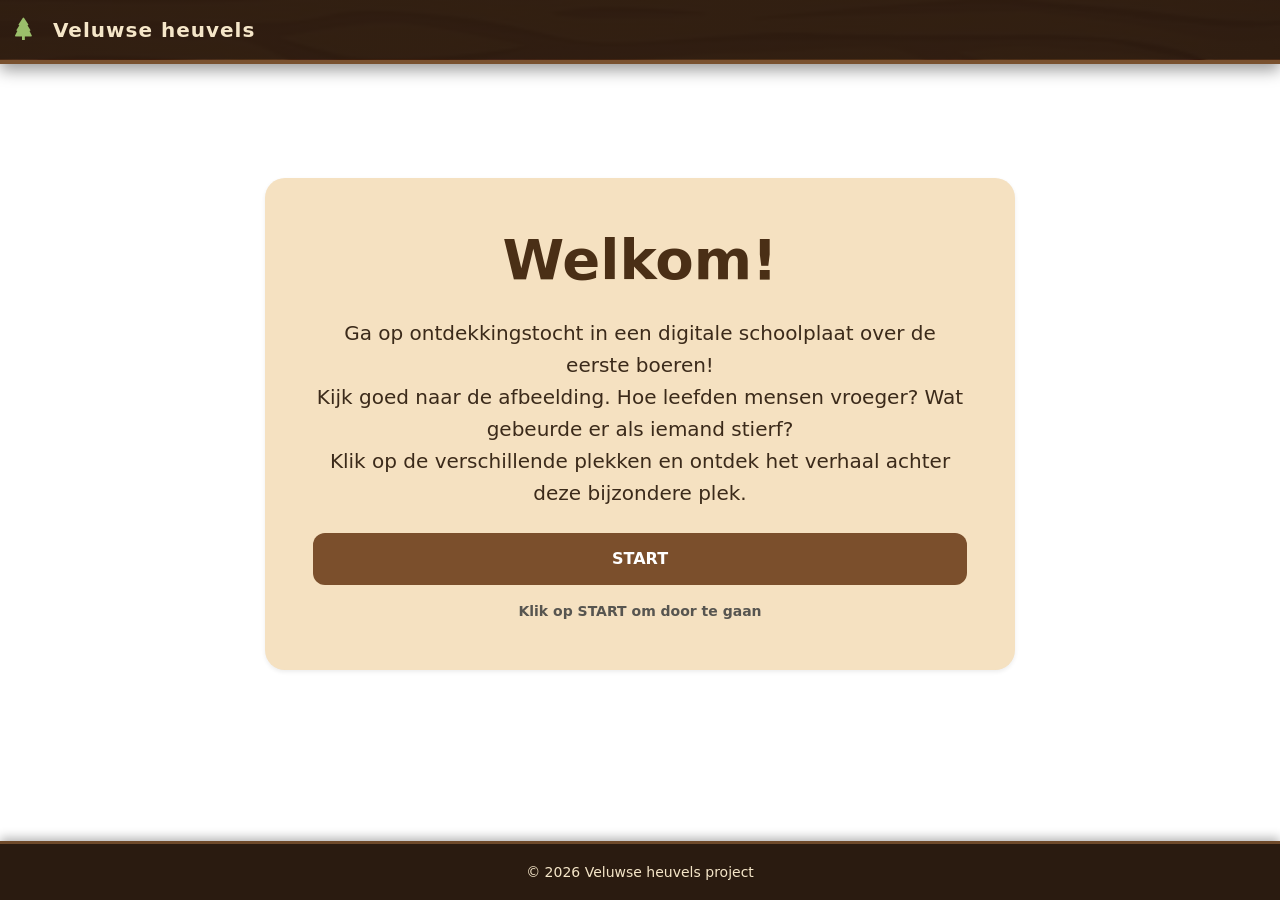
<file: index.html>
<!doctype html>
<html lang="nl">
<head>
    <title>Veluwse heuvels</title>
    <meta charset="utf-8" />
    <meta name="viewport" content="width=device-width, initial-scale=1, shrink-to-fit=no" />
    
    <!-- Eigen CSS -->
    <link rel="stylesheet" href="assets/css/style.css">

    <!-- Bootstrap CSS -->
    <link rel="stylesheet" href="https://cdn.jsdelivr.net/npm/bootstrap@5.3.2/dist/css/bootstrap.min.css"/>
    <link rel="stylesheet" href="https://cdn.jsdelivr.net/npm/bootstrap-icons@1.13.1/font/bootstrap-icons.min.css">
</head>

<body>
    <!-- Navbar -->
    <header>
        <nav class="navbar veluwe-navbar">
            <div class="container-fluid">
                <a class="navbar-brand" href="index.html">
                    <i class="bi bi-tree-fill"></i> Veluwse heuvels
                </a>
            </div>
        </nav>
    </header>

    <!-- Welkomstkaart -->
    <main class="container py-4 d-flex align-items-center justify-content-center" style="min-height: 80vh;">
        <div class="card border-0 shadow-sm" id="welcome-card">
            <div class="card-body p-5 text-center">
                <h1 class="card-title display-4 mb-4">Welkom!</h1>
                <p class="card-text fs-5 mb-4">
                    Ga op ontdekkingstocht in een digitale schoolplaat over de eerste boeren!<br>
                    Kijk goed naar de afbeelding. Hoe leefden mensen vroeger? Wat gebeurde er als iemand stierf?<br>
                    Klik op de verschillende plekken en ontdek het verhaal achter deze bijzondere plek. 
                </p>

                <a href="pages/plaat.html" class="btn btn-primary w-100 mb-3" id="startBtn">
                    START
                </a>

                <small class="text-muted d-block" style="font-weight: 600;">Klik op START om door te gaan</small>
            </div>
        </div>
    </main>

    <!-- Footer -->
    <footer>
        <div class="container-fluid text-center">
            <small>&copy; 2026 Veluwse heuvels project</small>
        </div>
    </footer>

    <!-- Bootstrap JS -->
    <script src="https://cdn.jsdelivr.net/npm/@popperjs/core@2.11.8/dist/umd/popper.min.js"></script>
    <script src="https://cdn.jsdelivr.net/npm/bootstrap@5.3.2/dist/js/bootstrap.min.js"></script>
</body>
</html>
</file>
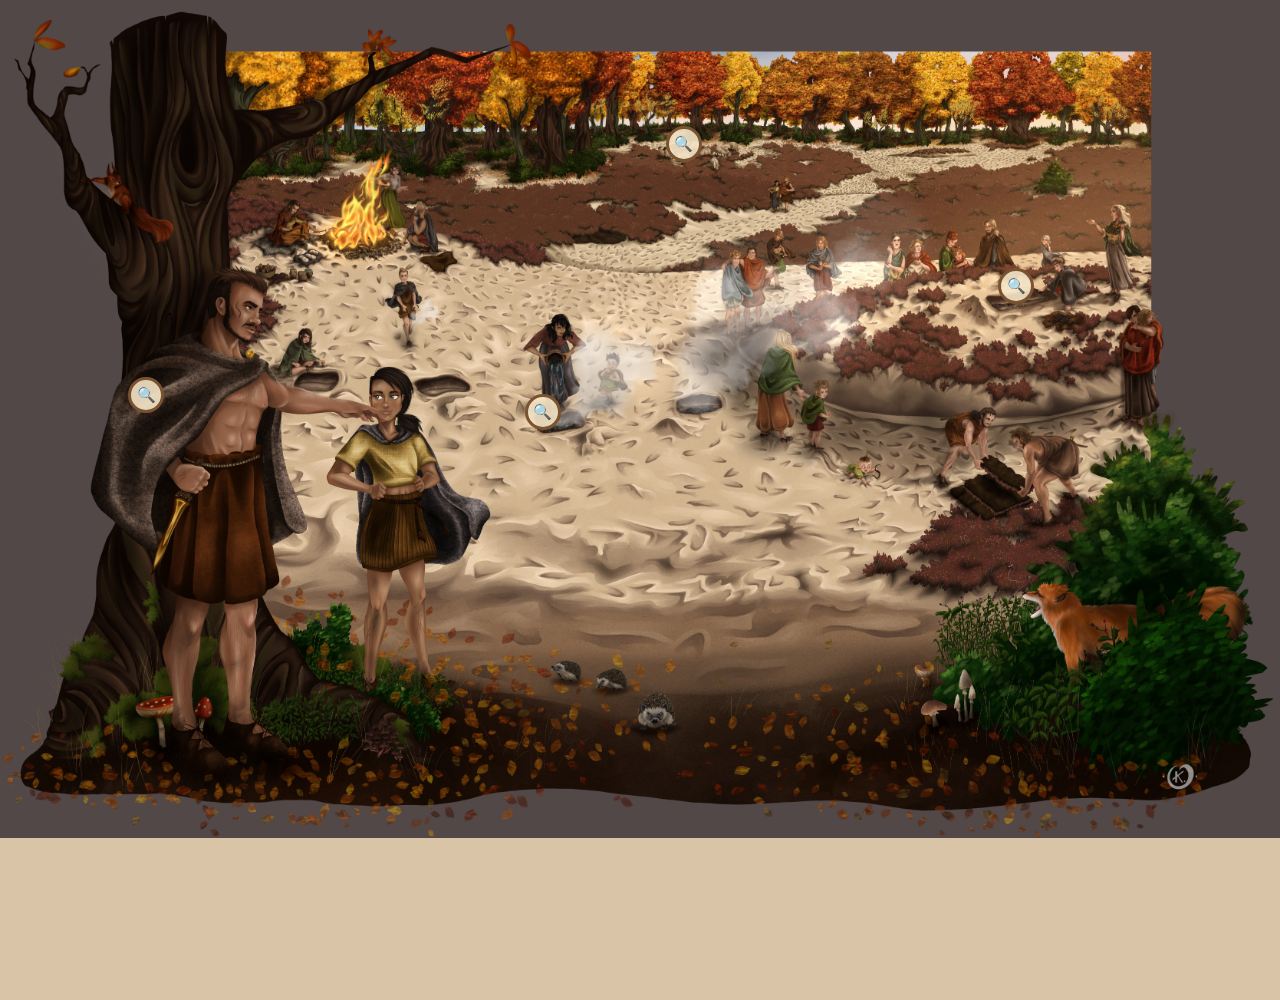
<file: pages/plaat.html>
<!DOCTYPE html>
<html lang="nl">
<head>
  <meta charset="UTF-8">
  <meta name="viewport" content="width=device-width, initial-scale=1.0">
  <title>Interactieve Schoolplaat</title>

  <link rel="stylesheet" href="../assets/css/schoolplaat.css">
</head>
<body>

  <div id="plaat-wrapper">
    <div id="plaat-container">
      
      <img 
        id="plaat-img" 
        src="../assets/images/grafheuvels.jpg" 
        alt="Grafheuvels"
      />

      <div class="vergrootglas" 
           style="top: 47%; left: 41%;" 
           data-info="Stoomkuilen
           Tijdens het ritueel tonen de vier stoomkuilen verschillende scènes:
           een actieve kuil met stoom die richting de grafheuvel waait; een moeder en haar zoontje bij het blussen van stenen; een jongen die een hete steen brengt om te helpen;
           en een meisje dat in stilte afscheid neemt met een barnstenen aandenken.
           Verder beheert een man het vuur bij een haard waar stenen en aardewerk worden verhit, terwijl een buurvrouw met een pot water wacht om te helpen blussen."
           data-link="/pages/storylines/storyline3.html">🔍</div>

      <div class="vergrootglas" 
           style="top: 15%; left: 52%;" 
           data-info="Dieren
            Om te voorkomen dat de open heide tot een jong loofbos groeit liep er regelmatig vee rond. In dit geval heb ik ervoor gekozen om schapen in de verte af te beelden.
            Deze hebben weer een link met de herder (tweeling) op de middengrond, die even de tijd nam om bij het ritueel te zijn.
            Op het pad van heuvel 2 naar heuvel 1 lopen twee mensen. De vrouw heeft water meegenomen en de man naast haar heeft brandhout meegenomen voor het vuur.
            Tenslotte is de plek waar de plaggen net zijn afgestoken te zien achter de “wachter”, zodat er ook hier continuïteit in verhaallijn zit."
           data-link= "/pages/storylines/storyline1.html">🔍</div>

      <div class="vergrootglas" 
           style="top: 32%; left: 78%;" 
           data-info="Het grafritueel 

          Tijdens een begrafenisritueel legt de weduwe verkoold hout in het graf,
          terwijl een belangrijke vrouw een toespraak houdt.

          Rondom de grafheuvel staan familie en kennissen: sommigen rouwen en troosten elkaar,
           anderen kijken nieuwsgierig toe of brengen giften. Ontdek wwaarom ze dit doen en wat er precies gebeurt."
           data-link="/pages/storylines/storyline4.html">🔍</div>

                 <div class="vergrootglas" 
           style="top: 45%; left: 10%;" 
                     data-info="Kleding
                     Hoe liep iemand er in de bronstijd eigenlijk bij? Ontdek gewaden, riemen en sieraden uit een lang vergane tijd en stel zelf een outfit samen als een echte stijlexpert uit de prehistorie!"
           data-link="/pages/storylines/storyline2.html">🔍
        </div>
    </div>
  </div>

  
  <div id="popup" class="popup">
    <button id="popup-close">✖</button>
    <div id="popup-content"></div>
    <button id="popup-button">Ga naar verhaal</button>
  </div>

  <script src="../js/schoolplaat.js"></script>

</body>
</html>
</file>
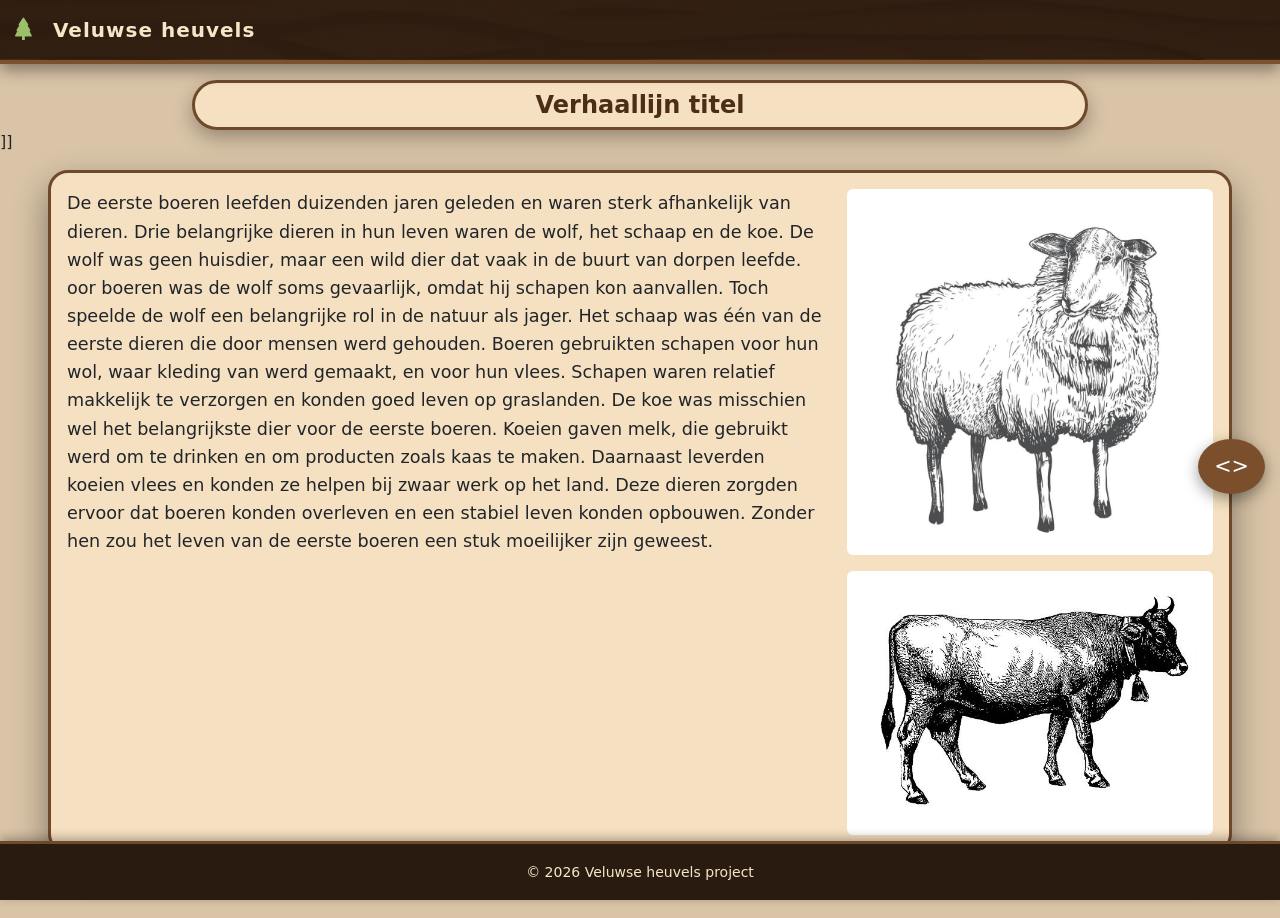
<file: pages/storylines/storyline1.html>
<!DOCTYPE html>
<html lang="nl">
<head>
    <title>Verhaal # | Veluwse heuvels</title>
    <meta charset="UTF-8">
    <meta name="viewport" content="width=device-width, initial-scale=1.0, shrink-to-fit=no" />
    <link rel="stylesheet" href="../../assets/css/style.css">
    <link rel="stylesheet" href="../../assets/css/storylinestyle.css">
    <link rel="stylesheet" href="https://cdn.jsdelivr.net/npm/bootstrap@5.3.2/dist/css/bootstrap.min.css"/>
    <link rel="stylesheet" href="https://cdn.jsdelivr.net/npm/bootstrap-icons@1.13.1/font/bootstrap-icons.min.css">
</head>

<body class="d-flex flex-column storyline-body">

    <!-- Linker en rechter knop -->
    <button id="btn-prev" class="storyline-btn-left">&lt;&gt;</button>
    <button id="btn-next" class="storyline-btn-right">&lt;&gt;</button>

    <header>
        <nav class="navbar veluwe-navbar">
            <div class="container-fluid">
                <a class="navbar-brand" href="../../index.html">
                    <i class="bi bi-tree-fill"></i> Veluwse heuvels
                </a>
            </div>
        </nav>
    </header>

    <!-- Titel -->
    <div class="storyline-title-bar text-center py-2 mx-auto mt-3">
        <h1 class="h4 mb-0">Verhaallijn titel</h1>
    </div>
]]
    <!-- MAIN -->
    <main class="storyline-main container-fluid flex-grow-1 d-flex align-items-stretch px-5 py-3">
        <div class="border w-100 p-3 mb-5">

            <!-- Activiteit 1 -->
            <div id="activity-1" class="row h-100">
                <div class="col-8">
                    <p>De eerste boeren leefden duizenden jaren geleden en waren sterk afhankelijk van dieren. 
                        Drie belangrijke dieren in hun leven waren de wolf, het schaap en de koe.

De wolf was geen huisdier, maar een wild dier dat vaak in de buurt van dorpen leefde. 
oor boeren was de wolf soms gevaarlijk, omdat hij schapen kon aanvallen. 
Toch speelde de wolf een belangrijke rol in de natuur als jager.

Het schaap was één van de eerste dieren die door mensen werd gehouden. 
Boeren gebruikten schapen voor hun wol, waar kleding van werd gemaakt, en voor hun vlees. 
Schapen waren relatief makkelijk te verzorgen en konden goed leven op graslanden.

De koe was misschien wel het belangrijkste dier voor de eerste boeren. 
Koeien gaven melk, die gebruikt werd om te drinken en om producten zoals kaas te maken. 
Daarnaast leverden koeien vlees en konden ze helpen bij zwaar werk op het land.

Deze dieren zorgden ervoor dat boeren konden overleven en een stabiel leven konden opbouwen. 
Zonder hen zou het leven van de eerste boeren een stuk moeilijker zijn geweest.</p>
                </div>
                <div class="col-4 d-flex flex-column gap-3">
                    <div class=" flex-fill d-flex align-items-center justify-content-center">
                        <img src="../../assets/images/storyline1/project fase 2 dieren 1.png" class="img-fluid rounded">
                    </div>
                    <div class=" flex-fill d-flex align-items-center justify-content-center">
                        <img src="../../assets/images/storyline1/project fase 2 dieren 2.png" class="img-fluid rounded">
                    </div>
                </div>
            </div>

            <!-- Activiteit 2 -->
            <div id="activity-2" class="row h-100 d-none">
                <div class="col-12 d-flex align-items-center justify-content-center">
                    <div class="ratio ratio-16x9" style="max-width: 800px; width: 100%;">
                        <iframe src="https://www.youtube.com/embed/jWmIo4-LvV0" title="YouTube video" allowfullscreen></iframe>
                    </div>
                </div>
            </div>

            <!-- ✅ Activiteit 3: DIERENSPEL -->
            <div id="activity-3" class="row h-100 d-none">
                <div class="col-12 d-flex flex-column align-items-center justify-content-center text-center">
                    
                    <h2>Raad het dier!</h2>
                    <p>Klik op de knop en raad welk dier je hoort</p>

                    <!-- Speel knop -->
                    <button class="btn btn-primary mb-3" onclick="playSound()">🔊 Speel geluid</button>

                    <!-- Antwoorden -->
                    <div class="d-flex gap-2 flex-wrap justify-content-center">
                        <button class="btn btn-outline-dark" onclick="guess('wolf')">🐺 Wolf</button>
                        <button class="btn btn-outline-dark" onclick="guess('schaap')">🐑 Schaap</button>
                        <button class="btn btn-outline-dark" onclick="guess('koe')">🐄 Koe</button>
                    </div>

                    <!-- Resultaat -->
                    <p id="game-result" class="mt-3 fs-5"></p>

                </div>
            </div>

            <!-- Activiteit 4 (quiz) -->
            <div id="activity-4" class="row h-100">

                <div id="quiz-question" class="col-12 d-flex flex-column align-items-center justify-content-center">
                <p id="question-counter" class="text-muted">Vraag 1 van 5</p>
                <h4 id="question-text" class="mb-4 text-center">Vraag komt hier</h4>
                <div id="answer-options" class="d-flex flex-column gap-2 w-50">
                    <!-- Answer buttons injected by JS -->
                </div>
            </div>

                <div id="quiz-results" class="col-12 d-none">
                    <h3>Resultaat</h3>
                    <p id="results-text"></p>
                    <button id="btn-to-choice">Volgende →</button>
                </div>

                <div id="quiz-choice" class="col-12 d-none">
                    <h3>Wat wil je doen?</h3>
                    <button id="btn-replay">Blijf verkennen</button>
                    <a href="../plaat.html">Terug naar de kaart</a>
                </div>

            </div>

        </div>
    </main>

    <footer>
        <div class="container-fluid text-center">
            <small>&copy; 2026 Veluwse heuvels project</small>
        </div>
    </footer>

    <!-- JS -->
    <script src="../../js/storylines/story-nav.js"></script>
    <script src="../../js/storylines/storyline1.js"></script>
    <script src="../../js/storylines/story-quiz.js"></script>

</body>
</html>
</file>
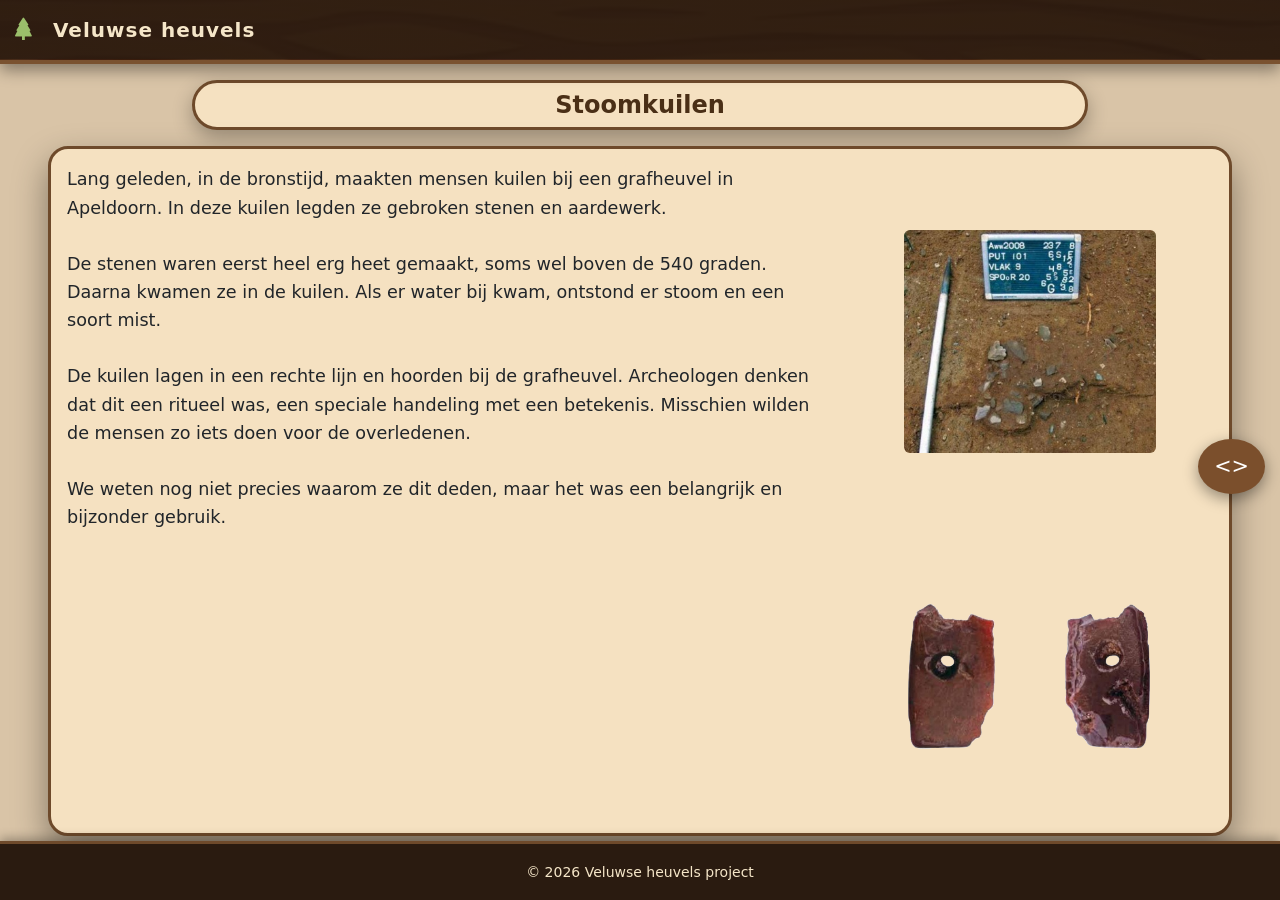
<file: pages/storylines/storyline3.html>
<!-- Alyssa -->
<!DOCTYPE html>
<html lang="nl">
<head>
    <title>Verhaal Stoomkuilen | Veluwse heuvels</title>
    <meta charset="UTF-8">
    <meta name="viewport" content="width=device-width, initial-scale=1.0 shrink-to-fit=no " />
    <link rel="stylesheet" href="../../assets/css/style.css">
    <link rel="stylesheet" href="../../assets/css/storylinestyle.css">
    <link rel="stylesheet" href="../../assets/css/storylinestyle3.css">
    <link rel="stylesheet" href="https://cdn.jsdelivr.net/npm/bootstrap@5.3.2/dist/css/bootstrap.min.css"/>
    <link rel="stylesheet" href="https://cdn.jsdelivr.net/npm/bootstrap-icons@1.13.1/font/bootstrap-icons.min.css">
</head>

    <body class="d-flex flex-column storyline-body">

    <!-- Linker en rechter knop -->
    <button id="btn-prev" class="storyline-btn-left">
        &lt;&gt;
    </button>

    <button id="btn-next" class="storyline-btn-right">
        &lt;&gt;
    </button>

    <header>
        <nav class="navbar veluwe-navbar">
            <div class="container-fluid">
                <a class="navbar-brand" href="../../index.html">
                    <i class="bi bi-tree-fill"></i> Veluwse heuvels
                </a>
            </div>
        </nav>
    </header>

    <!-- Titel verhaallijn -->
    <div class="storyline-title-bar text-center py-2 mx-auto mt-3">
        <h1 class="h4 mb-0">Stoomkuilen</h1>
    </div>

    <!-- MAIN -->
    <main class="storyline-main container-fluid flex-grow-1 d-flex align-items-stretch px-5 py-3">
        <div class="border w-100 p-3 mb-5">
            <!-- Activiteit 1: Tekst -->
            <div id="activity-1" class="row h-100">
                <div class="col-8">
                    <p>
                        Lang geleden, in de bronstijd, maakten mensen kuilen bij een grafheuvel in Apeldoorn. In deze kuilen legden ze gebroken stenen en aardewerk.
                        <br><br>
                        De stenen waren eerst heel erg heet gemaakt, soms wel boven de 540 graden. Daarna kwamen ze in de kuilen. Als er water bij kwam, ontstond er stoom en een soort mist.
                        <br><br>
                        De kuilen lagen in een rechte lijn en hoorden bij de grafheuvel. Archeologen denken dat dit een ritueel was, een speciale handeling met een betekenis. Misschien wilden de mensen zo iets doen voor de overledenen.
                        <br><br>
                        We weten nog niet precies waarom ze dit deden, maar het was een belangrijk en bijzonder gebruik.
                    </p>
                </div>
                <div class="col-4 d-flex flex-column gap-3">
                    <div class="flex-fill d-flex align-items-center justify-content-center">
                        <img src="../../assets/images/storyline3/Stoomkuil1.jpg" alt="Stoomkuil 1" class="img-fluid rounded">
                    </div>
                    <div class="flex-fill d-flex align-items-center justify-content-center">
                        <img src="../../assets/images/storyline3/Stoomkuil2.png" alt="Stoomkuil 2" class="img-fluid rounded">
                    </div>
                </div>
            </div>

            <!-- Activiteit 2: Video -->
            <div id="activity-2" class="row h-100">
                <div class="col-12 col-md-8 mx-auto p-3"> 
                    <div class="ratio ratio-16x9">
                        <iframe 
                            src="https://www.youtube.com/embed/_rDvW3KW2NQ?si=MomHd69P0vIIIpSF" 
                            title="Stoomkuilen" 
                            allowfullscreen>
                        </iframe>
                    </div>
                </div>
            </div>

            <!-- Activiteit 3: Spel -->
            <div id="activity-3" class="row h-100 d-none">
                <div class="col-12 d-flex flex-column align-items-center">
                    
                    <div class="inventory-bar d-flex justify-content-center gap-4 p-3 mb-4 w-100">
                        <div class="item" draggable="true" id="spade">
                            <img src="../../assets/images/storyline3/schep.png" alt="Schep" class="game-icon">
                        </div>
                        <div class="item" draggable="true" id="stones">
                            <img src="../../assets/images/storyline3/steen.png" alt="Stenen" class="game-icon">
                            </div>
                        <div class="item" draggable="true" id="bucket">
                            <img src="../../assets/images/storyline3/emmer.png" alt="Emmer" class="game-icon">
                        </div>
                    </div>

                    <div class="game-scene">
                        <div class="zone" id="pit">
                            <img src="../../assets/images/storyline3/dirt.png" alt="Grond" class="zone-img" id="pit-img">
                            <div id="steam-effect" class="d-none">
                                <img src="../../assets/images/storyline3/steam.png" class="steam-animation">
                            </div>
                        </div>

                        <div class="zone" id="fire">
                            <img src="../../assets/images/storyline3/campfire.png" alt="Vuur" class="zone-img" id="fire-img">
                        </div>
                    </div>

                    <p id="status" class="mt-3 fs-5 fw-bold text-muted text-center">
                        Sleep de juiste objecten in de juiste volgorde. Houd ze ingedrukt!
                    </p>
                </div>
            </div>
            <div id="activity-4" class="row h-100 d-none">

            <!-- Vragen quiz -->
            <div id="quiz-question" class="col-12 d-flex flex-column align-items-center justify-content-center">
                <p id="question-counter" class="text-muted">Vraag 1 van 5</p>
                <h4 id="question-text" class="mb-4 text-center">Vraag komt hier</h4>
                <div id="answer-options" class="d-flex flex-column gap-2 w-50">
                    <!-- Answer buttons injected by JS -->
                </div>
            </div>

            <!-- Resultaten quiz -->
            <div id="quiz-results" class="col-12 d-flex flex-column align-items-center justify-content-center d-none">
                <h3>Resultaat</h3>
                <p id="results-text" class="fs-5 my-3"></p>
                <button class="btn btn-primary" id="btn-to-choice">Volgende →</button>
            </div>

            <!-- Keuze blijf verkennen of terug naar plaat -->
            <div id="quiz-choice" class="col-12 d-flex flex-column align-items-center justify-content-center gap-3 d-none">
                <h3>Wat wil je doen?</h3>
                <button class="btn btn-success w-25" id="btn-replay">
                    🔍 Blijf verkennen
                </button>
                <a href="../plaat.html" class="btn btn-outline-secondary w-25">
                    🗺️ Terug naar de kaart
                </a>
            </div>

</div>
        </div>
    </main>

    <footer>
        <div class="container-fluid text-center">
            <small>&copy; 2026 Veluwse heuvels project</small>
        </div>
    </footer>

    <script src="../../js/storylines/story-nav.js"></script>
    <script src="../../js/storylines/storyline3.js"></script> <!-- CORRECTE FILE LINKEN!!! -->
    <script src="../../js/storylines/story-quiz.js"></script>

</body>
</html>
</file>
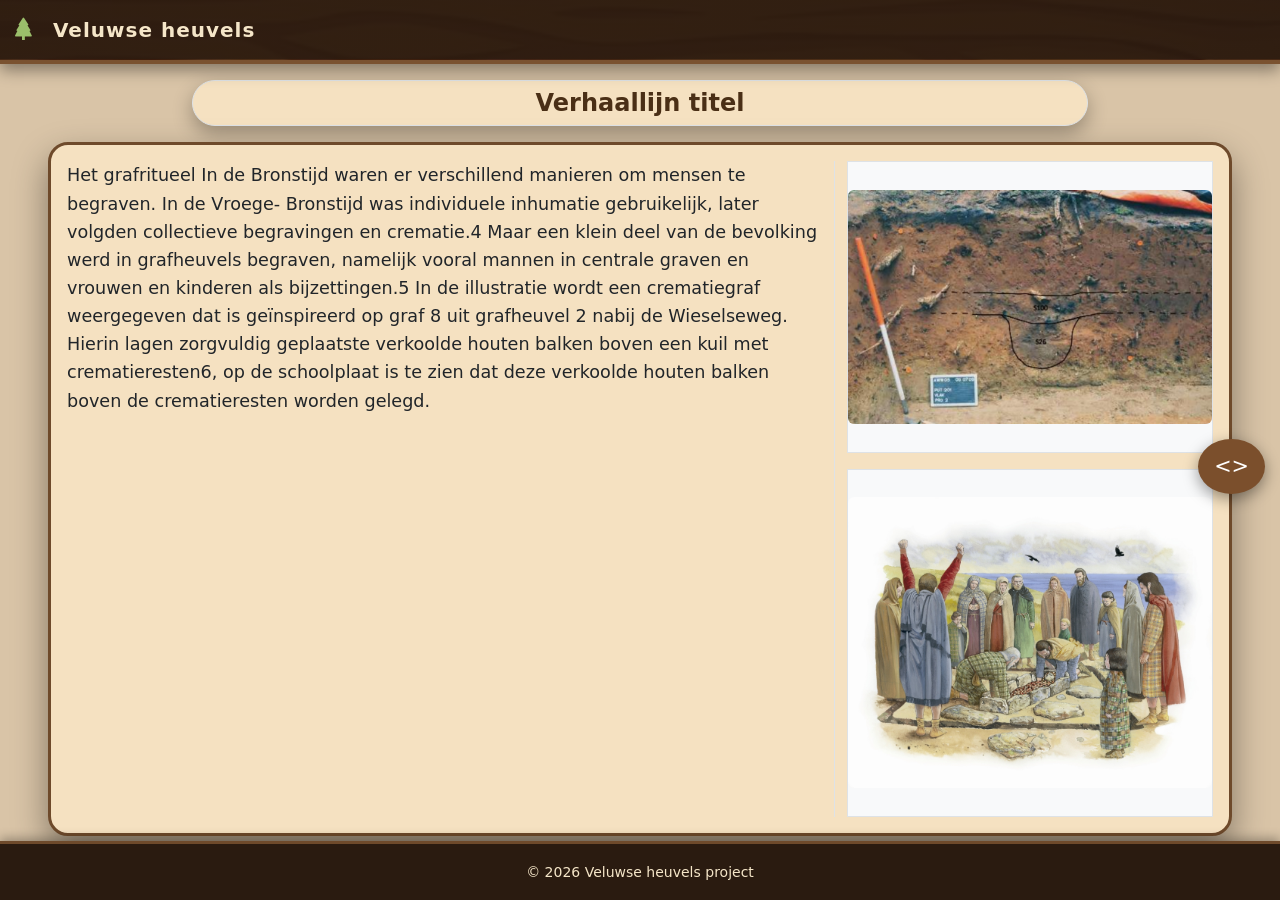
<file: pages/storylines/storyline4.html>
<!DOCTYPE html>
<html lang="nl">
<head>
    <meta charset="UTF-8">
    <title>Verhaal # | Veluwse heuvels</title>
    <meta name="viewport" content="width=device-width, initial-scale=1.0 shrink-to-fit=no">

    <!-- Bestaande CSS -->
    <link rel="stylesheet" href="../../assets/css/style.css">
    <link rel="stylesheet" href="../../assets/css/storylinestyle.css">
    <link rel="stylesheet" href="https://cdn.jsdelivr.net/npm/bootstrap@5.3.2/dist/css/bootstrap.min.css"/>
    <link rel="stylesheet" href="https://cdn.jsdelivr.net/npm/bootstrap-icons@1.13.1/font/bootstrap-icons.min.css">

    <!-- Specifieke CSS voor drag & drop spel -->
    <link rel="stylesheet" href="../../assets/css/storyline4.css">
</head>

<body class="d-flex flex-column storyline-body">

    <!-- Nav knoppen -->
    <button id="btn-prev" class="storyline-btn-left">&lt;&gt;</button>
    <button id="btn-next" class="storyline-btn-right">&lt;&gt;</button>

    <header>
        <nav class="navbar veluwe-navbar">
            <div class="container-fluid">
                <a class="navbar-brand" href="../../index.html">
                    <i class="bi bi-tree-fill"></i> Veluwse heuvels
                </a>
            </div>
        </nav>
    </header>

    <!-- Titel verhaallijn -->
    <div class="storyline-title-bar text-center py-2 border mx-auto mt-3">
        <h1 class="h4 mb-0">Verhaallijn titel</h1>
    </div>

    <!-- MAIN -->
    <main class="storyline-main container-fluid flex-grow-1 d-flex align-items-stretch px-5 py-3">
        <div class="border w-100 p-3 mb-5">

            <!-- Activity 1: Tekst -->
            <div id="activity-1" class="row h-100">
                <div class="col-8 border-end">
                    <p>Het grafritueel
In de Bronstijd waren er verschillend manieren om mensen te begraven. In de Vroege-
Bronstijd was individuele inhumatie gebruikelijk, later volgden collectieve begravingen en
crematie.4 Maar een klein deel van de bevolking werd in grafheuvels begraven, namelijk
vooral mannen in centrale graven en vrouwen en kinderen als bijzettingen.5 In de illustratie
wordt een crematiegraf weergegeven dat is geïnspireerd op graf 8 uit grafheuvel 2 nabij de
Wieselseweg. Hierin lagen zorgvuldig geplaatste verkoolde houten balken boven een kuil
met crematieresten6, op de schoolplaat is te zien dat deze verkoolde houten balken boven de
crematieresten worden gelegd.</p>
                </div>
                <div class="col-4 d-flex flex-column gap-3">
                    <div class="bg-light border flex-fill d-flex align-items-center justify-content-center">
                        <img src="../../assets/images/storyline4/grafritueel.png" alt="Afbeelding 1" class="img-fluid rounded">
                    </div>
                    <div class="bg-light border flex-fill d-flex align-items-center justify-content-center">
                        <img src="../../assets/images/storyline4/grafritueel2.jpg" alt="Afbeelding 2" class="img-fluid rounded">
                    </div>
                </div>
            </div>

            <!-- Activity 2: Video -->
            <div id="activity-2" class="row h-100 d-none">
                <div class="col-12 d-flex align-items-center justify-content-center">
                    <iframe width="560" height="315"
                    src="https://player.ntr.nl/index.php?id=NPS_1150201"
                frameborder="0" allowfullscreen>
</iframe>
                </div>
            </div>

           <!-- Activiteit 3: Drag & Drop Spel -->
<div id="activity-3" class="row h-100 d-none">
    <div class="col-12 d-flex flex-column align-items-center justify-content-center">

        <!-- SCHOOLPLAAT -->
        <div id="schoolplaat">
            <h2>Grafheuvel Ritueel</h2>
            <p>Sleep de juiste rituelen naar de grafheuvel</p>
            <button class="btn btn-primary" onclick="startSpel()">Start spel</button>
        </div>

        <!-- SPEL -->
        <div id="spel">
            <h3>Sleep de rituelen in de juiste volgorde</h3>

            <div id="dropzone" ondrop="drop(event)" ondragover="allowDrop(event)">
                Dropzone
            </div>

            <!-- Items -->
            <div id="items">
                <img src="../../assets/images/storyline4/vuur.png" id="vuur" class="draggable" draggable="true" ondragstart="drag(event)">
                <img src="../../assets/images/storyline4/pearl.png" id="offer" class="draggable" draggable="true" ondragstart="drag(event)">
                <img src="../../assets/images/storyline4/rock.png" id="stenen" class="draggable" draggable="true" ondragstart="drag(event)">
            </div>

            <p id="feedback"></p>
        </div>

    </div>
</div>

            <!-- Activity 4: Quiz -->
            <div id="activity-4" class="row h-100 d-none">

                <div id="quiz-question" class="col-12 d-flex flex-column align-items-center justify-content-center">
                    <p id="question-counter" class="text-muted">Vraag 1 van 5</p>
                    <h4 id="question-text" class="mb-4 text-center">Vraag komt hier</h4>
                    <div id="answer-options" class="d-flex flex-column gap-2 w-50">
                        <!-- Answer buttons worden door JS toegevoegd -->
                    </div>
                </div>

                <div id="quiz-results" class="col-12 d-flex flex-column align-items-center justify-content-center d-none">
                    <h3>Resultaat</h3>
                    <p id="results-text" class="fs-5 my-3"></p>
                    <button class="btn btn-primary" id="btn-to-choice">Volgende →</button>
                </div>

                <div id="quiz-choice" class="col-12 d-flex flex-column align-items-center justify-content-center gap-3 d-none">
                    <h3>Wat wil je doen?</h3>
                    <button class="btn btn-success w-25" id="btn-replay">🔍 Blijf verkennen</button>
                    <a href="../plaat.html" class="btn btn-outline-secondary w-25">🗺️ Terug naar de kaart</a>
                </div>

            </div>

        </div>
    </main>

    <footer>
        <div class="container-fluid text-center">
            <small>&copy; 2026 Veluwse heuvels project</small>
        </div>
    </footer>

    <!-- Scripts -->
    <script src="../../js/storylines/story-nav.js"></script>
    <script src="../../js/storylines/storyline4.js"></script>
    <script src="../../js/storylines/story-quiz.js"></script>

</body>
</html>
</file>
<file: assets/css/style.css>
/* Algemene achtergrond */
body {
    background-color: #d9c4a7; /* lichtbruine Veluwe/zandkleur */
    font-family: "Segoe UI", Tahoma, Geneva, Verdana, sans-serif;
    color: #3b2a1a;
    margin: 0;
    padding: 0;
}

/* Navbar / header */
.veluwe-navbar {
    background: linear-gradient(rgba(42,27,16,0.95), rgba(42,27,16,0.95)),
                url("../images/wood-texture.jpg");
    background-size: cover;
    background-position: center;
    border-bottom: 4px solid #7a5230;
    box-shadow: 0 6px 15px rgba(0,0,0,0.4);
    padding: 0.5rem 1rem;
}

.navbar-brand {
    color: #f5e6c8 !important;
    font-weight: 900;
    letter-spacing: 1px;
    font-size: 1.5rem;
    transition: all 0.2s ease;
}

.navbar-brand i {
    color: #9bbf6b;
    margin-right: 10px;
    font-size: 1.4rem;
}

.navbar-brand:hover {
    color: #ffffff !important;
    transform: scale(1.05);
}

.navbar-brand:hover i {
    color: #c4f07a;
}

/* Welkomstkaart */
#welcome-card {
    max-width: 750px;
    border-radius: 20px;
    background: #f5e1c1; /* iets lichter zandkleur */
    border: 3px solid #6e4a2b;
    box-shadow: 0 15px 35px rgba(0,0,0,0.4);
    transition: transform 0.3s ease, box-shadow 0.3s ease;
}

#welcome-card:hover {
    transform: translateY(-5px);
    box-shadow: 0 25px 45px rgba(0,0,0,0.4);
}

#welcome-card h1 {
    color: #4a2f16;
    font-weight: 700;
}

#welcome-card p {
    color: #3b2a1a;
    line-height: 1.6;
}

/* Start knop */
#startBtn {
    background-color: #7b4f2c;
    border: none;
    font-weight: 700;
    padding: 14px;
    border-radius: 12px;
    transition: all 0.25s ease;
}

#startBtn:hover {
    background-color: #5a371d;
    transform: scale(1.05);
}

/* Footer fixed onderaan */
footer {
    position: fixed;
    bottom: 0;
    left: 0;
    width: 100%;
    background-color: #2a1b10;
    border-top: 3px solid #6e4a2b;
    box-shadow: 0 -3px 10px rgba(0,0,0,0.3);
    z-index: 1000;
    padding: 1rem 0;
}

footer small {
    color: #f5e6c8;
}

/* Main padding onder footer */
main {
    padding-bottom: 100px; /* voorkomt overlap met fixed footer */
}
</file>
<file: assets/css/schoolplaat.css>
html, body {
  margin: 0;
  padding: 0;
  height: 100%;
  overflow: hidden;
  /* Veranderd naar de Veluwe zandkleur voor een mooiere overgang bij uitzoomen */
  background-color: #d9c4a7; 
  font-family: "Segoe UI", Tahoma, Geneva, Verdana, sans-serif;
}

:root {
  --ui-scale: 3;
}

#plaat-wrapper {
  width: 100vw;
  height: 100vh;
  overflow: hidden;
  position: relative;
  cursor: grab;
  touch-action: none;
}

#plaat-container {
  position: absolute;
  top: 0;
  left: 0;
  transform-origin: 0 0;
  will-change: transform;
}

#plaat-img {
  display: block;
  width: 100%;
  height: auto;
  pointer-events: none;
  user-select: none;
  -webkit-user-drag: none;
}

/* --- De Vergrootglazen --- */
.vergrootglas {
  position: absolute;
  width: calc(10px * var(--ui-scale));
  height: calc(10px * var(--ui-scale));
  font-size: calc(5px * var(--ui-scale));

  /* Veluwe kleuren toegepast */
  background-color: rgba(245, 230, 200, 0.9); 
  border-radius: 50%;
  border: calc(1px * var(--ui-scale)) solid #7a5230;

  display: flex;
  align-items: center;
  justify-content: center;

  cursor: pointer;
  z-index: 5;

  transition: transform 0.15s ease, background-color 0.2s ease;
}

.vergrootglas:hover {
  background-color: #9bbf6b; /* De groene kleur uit je navbar */
  transform: scale(1.2);
}

/* --- De Popup (Aangepast naar jouw wensen) --- */
.popup {
  position: absolute; /* De JS berekent de exacte positie */
  background: #f5e1c1; /* De lichtere zandkleur */
  border: 3px solid #6e4a2b; /* Donkerbruine rand */
  border-radius: 15px;
  padding: 20px;
  width: 300px;
  color: #3b2a1a;

  box-shadow: 0 10px 25px rgba(0,0,0,0.4);

  opacity: 0;
  pointer-events: none;
  transform: scale(0.9);

  transition: opacity 0.2s ease, transform 0.2s ease;
  z-index: 2000; /* Hoger dan de rest */
}

.popup.visible {
  opacity: 1;
  pointer-events: auto;
  transform: scale(1);
}

/* Het sluitkruisje */
#popup-close {
  position: absolute;
  top: 8px;
  right: 12px;
  border: none;
  background: none;
  font-size: 20px;
  cursor: pointer;
  color: #6e4a2b;
  font-weight: bold;
}

#popup-close:hover {
  color: #a00;
}

/* De tekst in de popup */
#popup-content {
  margin-top: 10px;
  margin-bottom: 20px;
  font-size: 0.95rem;
  line-height: 1.6;
  white-space: pre-line; /* CRUCIAAL: behoudt enters uit je data-info */
}

/* De 'Ga naar verhaal' knop */
#popup-button {
  width: 100%;
  padding: 12px;
  border: none;
  background: #7b4f2c; /* Het bruin van je startBtn */
  color: #f5e6c8;
  border-radius: 10px;
  cursor: pointer;
  font-weight: bold;
  text-transform: uppercase;
  letter-spacing: 0.5px;
  transition: background 0.2s ease;
}

#popup-button:hover {
  background: #5a371d; /* Donkerder bruin bij hover */
}
</file>
<file: assets/css/storylinestyle.css>
/* Algemene layout */
.storyline-body {
    min-height: 100vh;
    background-color: #d9c4a7;
}

.storyline-main {
    min-height: 0;
}

/* Titelbalk */
.storyline-title-bar {
    width: 70%;
    background: #f5e1c1;
    border: 3px solid #6e4a2b !important;
    border-radius: 100px;
    box-shadow: 0 8px 20px rgba(0,0,0,0.3);
}

.storyline-title-bar h1 {
    color: #4a2f16;
    font-weight: 700;
}

/* Content box */
.storyline-main > div {
    background: #f5e1c1;
    border: 3px solid #6e4a2b !important;
    border-radius: 20px;
    box-shadow: 0 15px 35px rgba(0,0,0,0.4);
}

/* Tekst gedeelte */
#activity-1 p {
    font-size: 1.1rem;
    line-height: 1.6;
}

/* Afbeeldingen */
#activity-1 img {
    transition: transform 0.3s ease;
    object-fit: cover;
}

#activity-1 img:hover {
    transform: scale(1.05);
}

/* Navigatie knoppen links/rechts */
.storyline-btn-left,
.storyline-btn-right {
    background-color: #7b4f2c;
    color: #fff;
    border: none;
    padding: 12px 16px;
    border-radius: 50%;
    font-size: 1.3rem;
    box-shadow: 0 5px 15px rgba(0,0,0,0.4);
    transition: all 0.2s ease;
    z-index: 1000;
}

.storyline-btn-left:hover,
.storyline-btn-right:hover {
    background-color: #5a371d;
    transform: scale(1.1);
}

/* Posities */
.storyline-btn-left {
    position: fixed;
    left: 15px;
    top: 50%;
    transform: translateY(-20%);
}

.storyline-btn-right {
    position: fixed;
    right: 15px;
    top: 50%;
    transform: translateY(-20%);
}

/* Quiz styling */
#quiz-question h4 {
    color: #4a2f16;
    font-weight: 600;
}

#answer-options button {
    background-color: #7b4f2c;
    color: #fff;
    border: none;
    padding: 10px;
    border-radius: 10px;
    transition: all 0.2s ease;
}

#answer-options button:hover {
    background-color: #5a371d;
    transform: scale(1.03);
}

/* Resultaat */
#quiz-results h3 {
    color: #4a2f16;
}

#btn-to-choice {
    background-color: #7b4f2c;
    border: none;
    border-radius: 12px;
    font-weight: 600;
    padding: 10px 20px;
    transition: all 0.2s ease;
}

#btn-to-choice:hover {
    background-color: #5a371d;
    transform: scale(1.05);
}

/* Keuze knoppen */
#quiz-choice button,
#quiz-choice a {
    border-radius: 12px;
    font-weight: 600;
}

/* Video & spel placeholder */
#activity-2,
#activity-3 {
    font-size: 1.5rem;
    color: #4a2f16;
}

/* Responsive */
@media (max-width: 768px) {
    .storyline-title-bar {
        width: 90%;
    }

    #activity-1 .col-8,
    #activity-1 .col-4 {
        width: 100%;
    }

    .storyline-btn-left,
    .storyline-btn-right {
        padding: 10px 12px;
        font-size: 1rem;
    }
}
</file>
<file: assets/css/storylinestyle3.css>
.img-fluid {
    width: 69%;
}

.inventory-bar {
    background-color: rgba(0, 0, 0, 0.05);
    border: none; 
    min-height: 120px;
    display: flex;
    justify-content: center;
    gap: 20px;
    width: 100%;
    height: 100px;
}

.item {
    width: 120px;
    height: 120px;
    cursor: grab;
    display: flex;
    align-items: center;
    justify-content: center;
    transition: transform 0.2s;
    border: none !important;
    background: transparent !important;
    outline: none !important;
}

.item:hover { transform: scale(1.1); }

.game-icon {
    max-width: 100%;
    max-height: 100%;
    object-fit: contain;
    pointer-events: none; 
    margin-bottom: 40px;
}

.game-scene {
    width: 100%;
    height: 250px;
    position: relative;
    display: flex;
    justify-content: space-around;
    align-items: center;
    background-image: url('../../assets/images/storyline3/dirt-bg.jpg');
    background-size: cover;
    border: none; 
}

.zone {
    display: flex;
    flex-direction: column;
    align-items: center;
    justify-content: center;
    position: relative;
    border: none !important; 
    background: transparent !important;
    outline: none !important;
}

#pit {
    width: 350px;  
    height: 250px; 
}

#fire {
    width: 200px;
    height: 200px;
    margin-bottom: 50px;
}

.zone-img {
    width: 100%;
    height: 100%;
    object-fit: contain; 
    pointer-events: none;
}

.steam-animation {
    position: absolute;
    top: -20px;
    left: 30px;
    width: 300px;
    opacity: 1;
    animation: flicker 2s infinite alternate;
}

@keyframes flicker {
    from { opacity: 0.4; transform: translateY(0); }
    to { opacity: 0.8; transform: translateY(-10px); }
}

img {
    user-select: none;
    -webkit-user-drag: none;
}
</file>
<file: assets/css/storyline4.css>
/* Alleen schoolplaat en spel verbergen bij start */
#spel {
    display: none;
    text-align: center;
}

/* Dropzone zonder afbeelding */
#spel #dropzone {
    width: 300px;
    height: 150px;
    border: 3px dashed brown;
    margin: 20px auto;
    padding: 10px;
    background-color: #f5deb3; /* lichte kleur zodat het zichtbaar is */
    display: flex;
    align-items: center;
    justify-content: center;
    font-weight: bold;
    color: #654321;
    overflow: hidden;
}

/* Items container */
#spel #items {
    display: flex;
    justify-content: center;
    flex-wrap: wrap;
    gap: 15px;
    margin-top: 20px;
}

/* Draggable items */
#spel .draggable {
    width: 80px;           /* vaste breedte */
    height: 80px;          /* vaste hoogte */
    object-fit: contain;   /* houdt verhoudingen goed */
    cursor: grab;
    transition: transform 0.2s;
}

/* Hover effect voor items */
#spel .draggable:hover {
    transform: scale(1.2);
}

/* Feedback */
#spel #feedback {
    margin-top: 15px;
    font-weight: bold;
    color: green;
}
</file>
